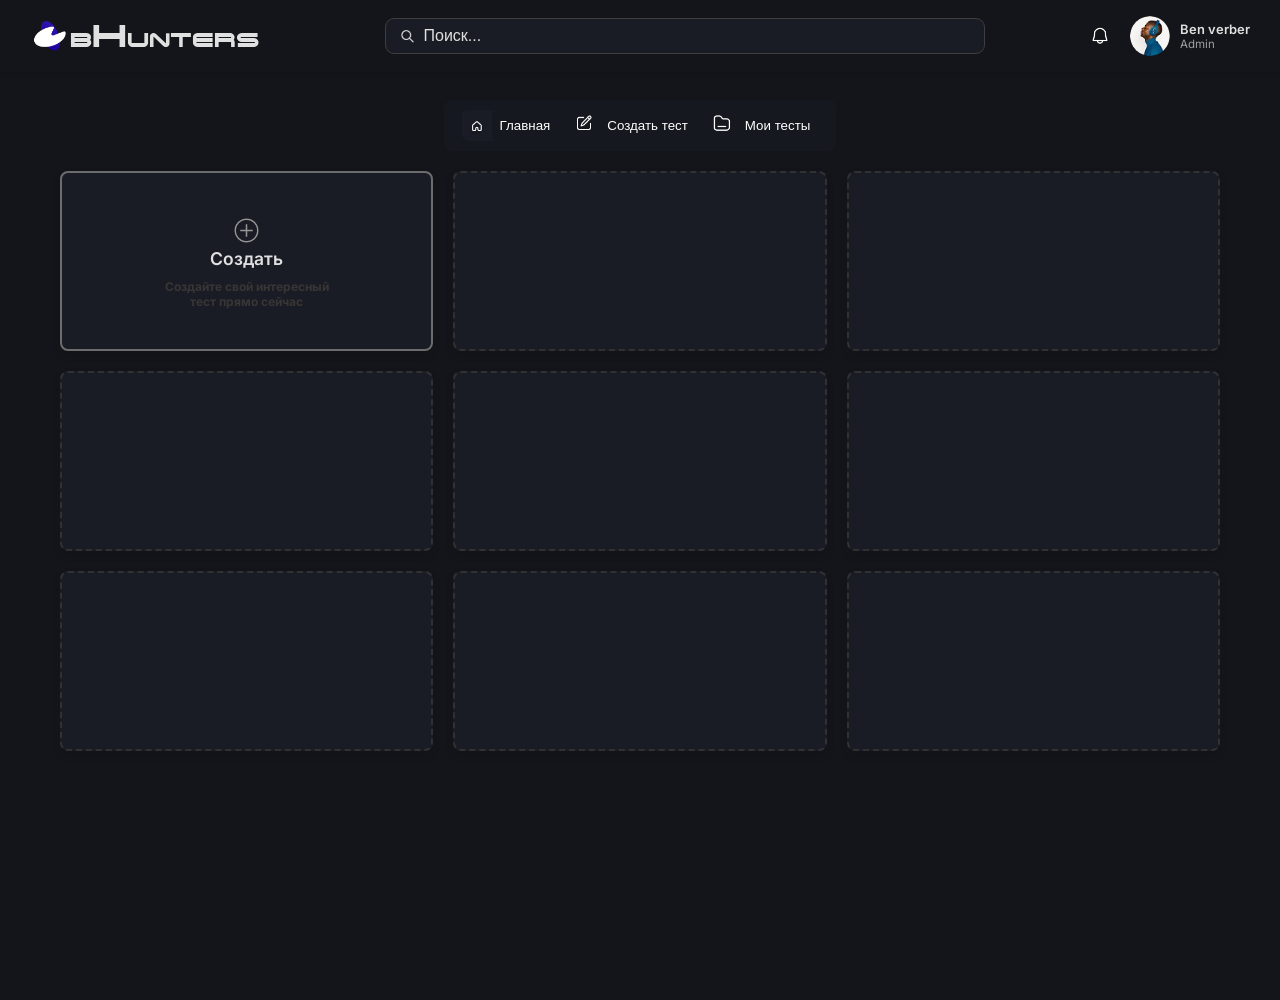
<file: cards.html>
<!DOCTYPE html>
<html lang="ru">

<head>
    <meta charset="UTF-8">
    <meta name="viewport" content="width=device-width, initial-scale=1.0">
    <title>bHunters Dashboard</title>
    <link rel="stylesheet" href="style.css">
    <link rel="stylesheet" href="https://cdnjs.cloudflare.com/ajax/libs/font-awesome/6.0.0/css/all.min.css">
    <link href="https://fonts.googleapis.com/css2?family=Inter:wght@400;500;600;700&display=swap" rel="stylesheet">
</head>

<body>
    <header class="header">
        <div class="logo">
            <img src="./img/Group 33299.png" alt="">
            <p>b<span class="span-logo">H</span>UNTERS</p>
        </div>
        <div class="search-box">
            <img src="./img/Vector.png">
            <input type="text" placeholder="Поиск...">
        </div>
        <div class="user-info">
            <div class="theme-toggle">

                <label for="theme-switch" class="theme-switch__label">
                    <span></span>
                </label>
            </div>
            <img class="bell-btn" src="./img/Icon.png">
            <img src="./img/Ellipse 198.png" alt="User Avatar" class="user-avatar">
            <div class="user-details">
                <span class="user-name">Ben verber</span>
                <span class="user-role">Admin</span>
            </div>
        </div>
    </header>

    <div class="central-block">
        <section class="pages">
            <div class="menu-button-test button-page-here">
                <a href="index.html">
                    <img src="./img/Frame 1073714481.png" alt="">
                    <button id="button-page-here" class="button-page">Главная</button>
                </a>

            </div>
            <div class="menu-button-test">
                <a href="./testpage.html">
                    <img src="./img/system-uicons_create.png" alt="">
                    <button class="button-page">Создать тест</button>
                </a>
            </div>
            <div class="menu-button-test">
                <a href="./cards.html">
                    <img src="./img/mage_folder-2.png" alt="">
                    <button class="button-page">Мои тесты</button>
                </a>
            </div>
        </section>
    </div>

    <main class="container">
        <div class="card">
            <a class="card-content" href="form.html">
                <!-- <img src="https://ccodecoder.simdif.com/images/th/sd_6825abf605315.png?no_cache=1747306523" alt=""
                    width="375" height="180"> -->
                <img src="img/ei_plus.png" alt="">
                <h3>Создать</h3>
                <h4>Создайте свой интересный тест прямо сейчас</h4>
            </a>
            <div class="card-illustration">
            </div>
        </div>

        <div class="card">
            <div class="card-content">
            </div>
            <div class="card-illustration">
            </div>
        </div>

        <div class="card">
            <div class="card-content">
            </div>
            <div class="card-illustration">
            </div>
        </div>

        <div class="card">
            <div class="card-content">
            </div>
            <div class="card-illustration">
            </div>
        </div>

        <div class="card">
            <div class="card-content">
            </div>
            <div class="card-illustration">
            </div>
        </div>

        <div class="card">
            <div class="card-content">
            </div>
            <div class="card-illustration">
            </div>
        </div>

        <div class="card">
            <div class="card-content">
            </div>
            <div class="card-illustration">
            </div>
        </div>

        <div class="card">
            <div class="card-content">
            </div>
            <div class="card-illustration">
            </div>
        </div>

        <div class="card">
            <div class="card-content">
            </div>
            <div class="card-illustration">
            </div>
        </div>
    </main>

    <script src="main.js"></script>
</body>

</html>
</file>
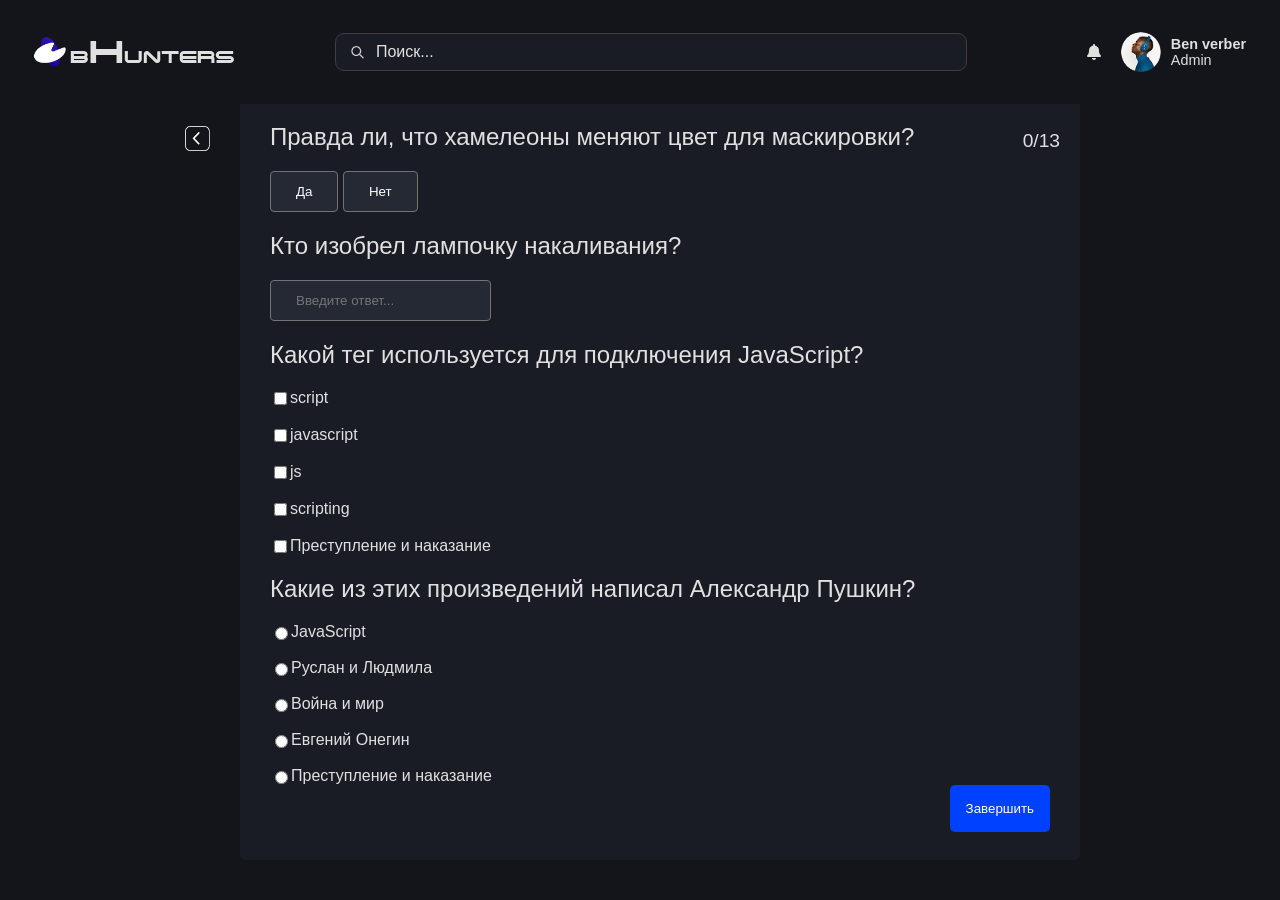
<file: form.html>
<!DOCTYPE html>
<html lang="ru">
<head>
    <meta charset="UTF-8">
    <meta name="viewport" content="width=device-width, initial-scale=1.0">
    <title>bHUNTERS - Опрос</title>
    <link rel="stylesheet" href="second.css">
    <link rel="stylesheet" href="https://cdnjs.cloudflare.com/ajax/libs/font-awesome/6.0.0/css/all.min.css">
</head>
<body>

    <header class="header">
        <div class="logo">
            <img src="./img/Group 33299.png" alt="">
            <p>b<span class="span-logo">H</span>UNTERS</p>
        </div>
        <div class="search-box">
            <img src="./img/Vector.png">
            <input type="text" placeholder="Поиск...">
        </div>
        <div class="user-info">
            <div class="theme-toggle">

                <label for="theme-switch" class="theme-switch__label">
                    <span></span>
                </label>
            </div>
            <i class="fas fa-bell"></i>
            <img src="./img/Ellipse 198.png" alt="User Avatar" class="user-avatar">
            <div class="user-details">
                <span class="user-name">Ben verber</span>
                <span class="user-role">Admin</span>
            </div>
        </div>
    </header>      


        
<main class="main-content">
               

        <div class="exit">
            <a href="./cards.html">
                <img src="./img/Frame 1073714444.png" alt="Вернуться на главную">
            </a>
        </div>
   <section class="all-blocks"> 
    <section class="quiz-section">
        <div class="quiz-header-main">
            <h1 class="quiz-title">«Однозначный интеллект»</h1>
            <span class="quiz-progress">0/13</span>
        </div>

        <div id="questions-list" class="questions-list">
        </div>
            
        <div id="list"></div>
        <div id="result"></div>

        <!-- <template id="question-template">
            <div class="question">
                <h3 class="question-title"></h3>
                <p class="question-description"></p>
                <div class="answer-container"></div>
            </div>
        </template> -->
        <section class="questions-list">
            <div class="question-block">
                <h2>Правда ли, что хамелеоны меняют цвет для маскировки?</h2>
                <button>Да</button>
                <button>Нет</button>
            </div>
            <div class="question-block">
                <h2>Кто изобрел лампочку накаливания?</h2>
                <input class="answer-field" placeholder="Введите ответ...">
            </div>
            <div class="question-block">
                <h2>Какой тег используется для подключения JavaScript?</h2>
               <div class="question-block">
                 <div class="options-container">
            <label class="option">
                <input type="checkbox" name="quiz-option" value="script">
                <span class="radiomark"></span>
                script
            </label>
            <br>
            <label class="option">
                <input type="checkbox" name="quiz-option" value="javascript">
                <span class="radiomark"></span>
                javascript
            </label>
            <br>
            <label class="option">
                <input type="checkbox" name="quiz-option" value="js">
                <span class="radiomark"></span>
                js
            </label>
            <br>
            <label class="option">
                <input type="checkbox" name="quiz-option" value="scripting">
                <span class="radiomark"></span>
                scripting
            </label>
            <br>
            <label class="option">
                <input type="checkbox" name="quiz-option" value="Преступление и наказание">
                <span class="radiomark"></span>
                Преступление и наказание
            </label>
        </div>

            </div>
            <div class="question-block">
                <h2>Какие из этих произведений написал Александр Пушкин?</h2>
                 <div class="options-container">
            <label class="option">
                <input type="radio" name="quiz-option" value="JavaScript">
                <span class="radiomark"></span>
                JavaScript
            </label>
            <br>
            <label class="option">
                <input type="radio" name="quiz-option" value="Руслан и Людмила">
                <span class="radiomark"></span>
                Руслан и Людмила
            </label>
            <br>
            <label class="option">
                <input type="radio" name="quiz-option" value="Война и мир">
                <span class="radiomark"></span>
                Война и мир
            </label>
            <br>
            <label class="option">
                <input type="radio" name="quiz-option" value="Евгений Онегин">
                <span class="radiomark"></span>
                Евгений Онегин
            </label>
            <br>
            <label class="option">
                <input type="radio" name="quiz-option" value="Преступление и наказание">
                <span class="radiomark"></span>
                Преступление и наказание
            </label>
        </div>
            </div>
        </section>
        <div class="complete">
        <div></div>
        <a href="./result.html">
            <button id="check-answer">Завершить</button>
        </a>
        </div>
    </section>
    </section>
    <div></div>
    
</main>
    </div>

    <script src="second.js" defer></script>
</body>
</html>
</file>
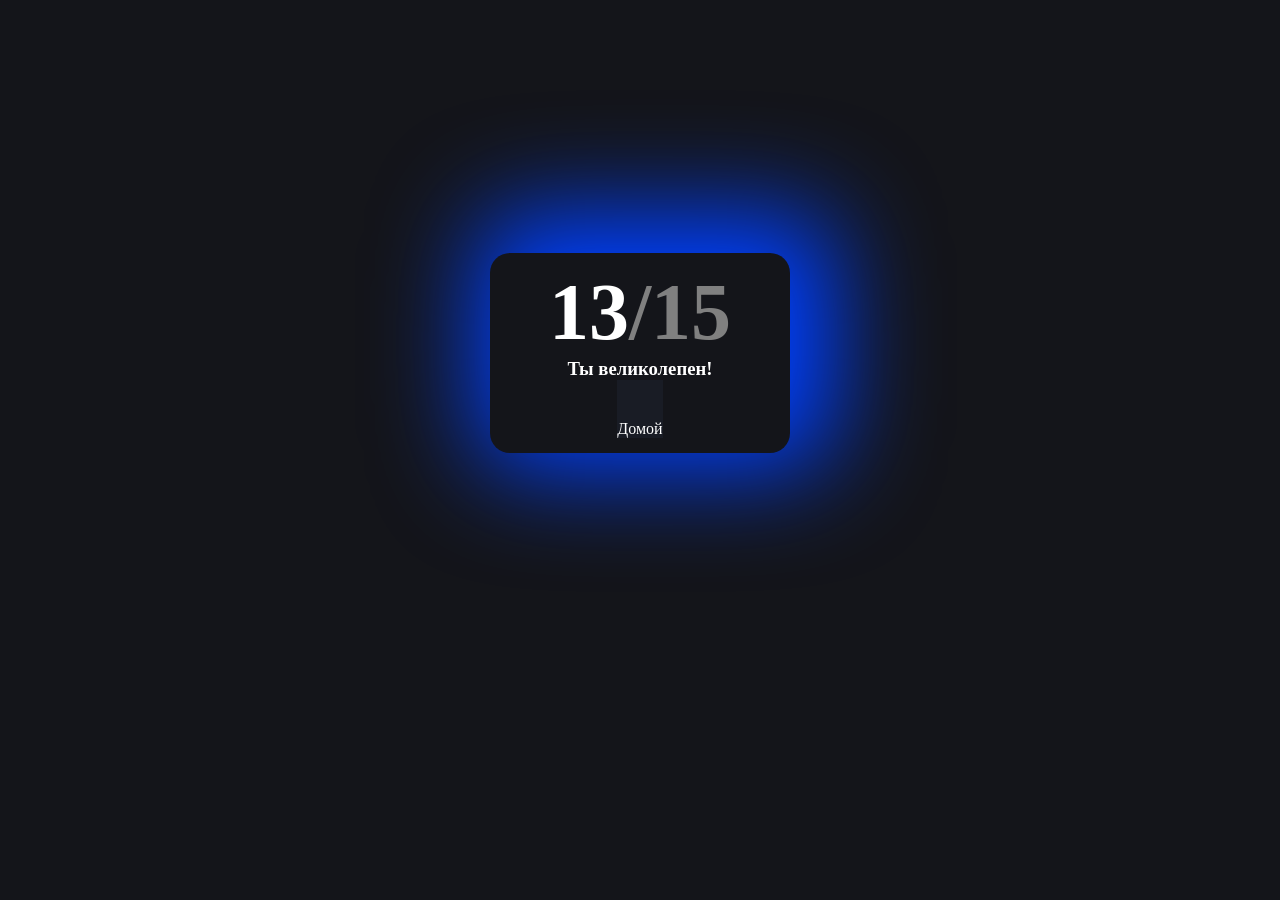
<file: result.html>
<!DOCTYPE html>
<html lang="en">
<head>
    <meta charset="UTF-8">
    <meta name="viewport" content="width=device-width, initial-scale=1.0">
    <link rel="stylesheet" href="result.css">
    <title>Document</title>
</head>
<body>

    <main>


        <section class="congratulations">




            <h2><span>13</span>/15</h2>
            <h3>Ты великолепен!</h3>
            <a href="./cards.html">Домой</a>




        </section>



    </main>
    
</body>
</html>
</file>
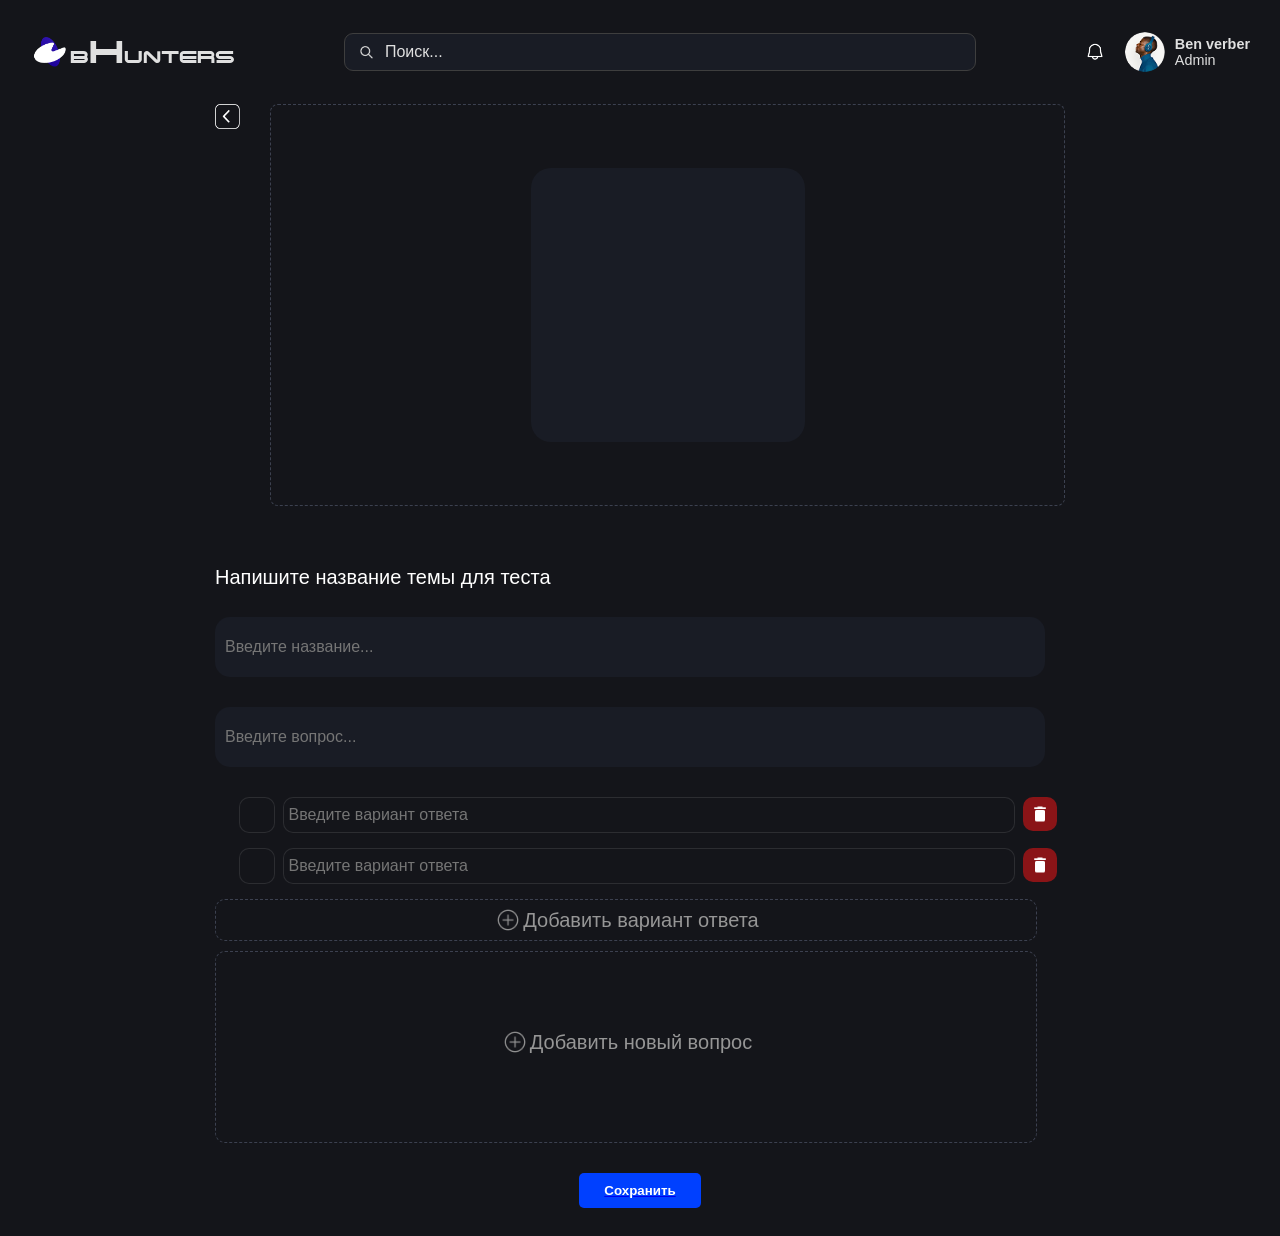
<file: testpage.html>
<!DOCTYPE html>
<html lang="en">
<head>
    <meta charset="UTF-8">
    <meta name="viewport" content="width=device-width, initial-scale=1.0">
    <link rel="stylesheet" href="testpage.css">
    <title>End Page</title>
</head>
<body>
        <header class="header">
        <div class="logo">
            <img src="./img/Group 33299.png" alt="">
            <p>b<span class="span-logo">H</span>UNTERS</p>
        </div>
        <div class="search-box">
            <img src="./img/Vector.png">
            <input type="text" placeholder="Поиск...">
        </div>
        <div class="user-info">
            <div class="theme-toggle">

                <label for="theme-switch" class="theme-switch__label">
                    <span></span>
                </label>
            </div>
            <img class="bell-btn" src="./img/Icon.png">
            <img src="./img/Ellipse 198.png" alt="User Avatar" class="user-avatar">
            <div class="user-details">
                <span class="user-name">Ben verber</span>
                <span class="user-role">Admin</span>
            </div>
        </div>
    </header>  
    <main>
        <div class="exit">
            <a href="./cards.html">
                <img src="./img/Frame 1073714444.png" alt="Вернуться на главную">
            </a>
            <div class="add-photo">
                <div>
                    <div class="photo-frame"></div>
                </div>
            </div>
            <div></div>
        </div>
        <div class="introduction-question">
            <p class="paragraph">Напишите название темы для теста</p>
            <input class="add-new-text" type="text" placeholder="Введите название..."></input>
            <input class="add-new-text" type="text" placeholder="Введите вопрос..."></input>
            <div class="add-remove-text">
                <span></span>
                <input placeholder="Введите вариант ответа" type="text">
                <div>
                    <img src="./img/ic_round-delete.png" alt="Удалить">
                </div>
            </div>
            <div class="add-remove-text">
                <span></span>
                <input placeholder="Введите вариант ответа" type="text">
                <div>
                <img src="./img/ic_round-delete.png" alt="Удалить">
                </div>
            </div>
            <div class="add-variant-answer">
                <img class="remove-button" src="./img/ei_plus.png" alt="Добавить">
                <p>Добавить вариант ответа</p>
            </div>
            <div class="add-new-question-btn">
                <img src="./img/ei_plus.png" alt="Добавить">
                <p>Добавить новый вопрос</p>
            </div>
        </div>
        <div class="saving-test">
            <div></div>
            <a href="./cards.html">
                <button id="check-answer">Сохранить</button>
            </a>
            <div></div>
        </div>
    </main>
    <script src="testpage.js" defer></script>
</body>
</html>
</file>
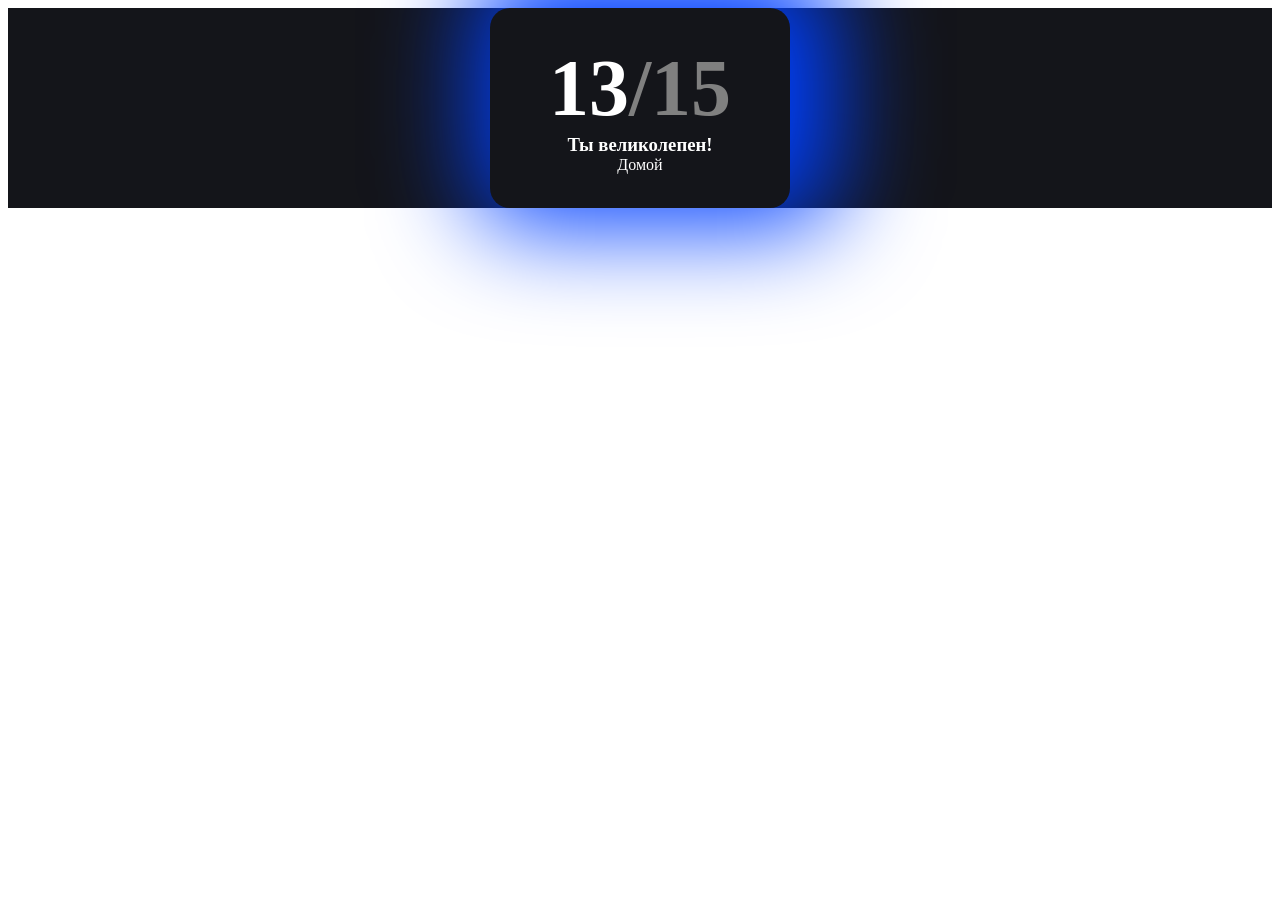
<file: some/result.html>
<!DOCTYPE html>
<html lang="en">
<head>
    <meta charset="UTF-8">
    <meta name="viewport" content="width=device-width, initial-scale=1.0">
    <link rel="stylesheet" href="result.css">
    <title>Document</title>
</head>
<body>

    <main>


        <section class="congratulations">




            <h2><span>13</span>/15</h2>
            <h3>Ты великолепен!</h3>
            <a href="#">Домой</a>




        </section>



    </main>
    
</body>
</html>
</file>
<file: style.css>
@font-face {
    font-family: 'Terminator Cyr';
    src: url("terminatorcyr_semi_expandedbold.ttf") format('truetype'),
        url('terminatorcyr_semi_expandedbold.ttf') format('woff2');
    font-weight: normal;
    font-style: normal;
    font-display: swap;
}

html {
    font-family: 'Terminator Cyr', sans-serif;
}

:root {
    /* --bg-color: #000000; */
    --header-bg: #28292e;
    --nav-bg: #000000;
    --card-bg: #1a1b1d;
    --text-color: #e0e0e0;
    --text-secondary: #a0a0a0;
    --accent-blue: #4a71e0;
    --border-color: #3a3b40;
    --icon-color: #a0a0a0;
    --logo-color: #e0e0e0;
    --search-bg: #3a3b40;
    --search-text-color: #e0e0e0;
    --tag-bg: rgba(74, 113, 224, 0.1);
    --tag-color: #4a71e0;
    --navbar-link-hover: #3a3b40;
    --navbar-link-active: #4a71e0;

    --bg-color-dark: #242731;
    --sidebar-bg-dark: #2a2d3a;
    --header-bg-dark: #2a2d3a;
    --text-color-dark: #e0e0e0;
    --quiz-title-color-dark: #e0e0e0;
    --black: #1B1E24;
    --card-bg: #191C25;
    --main-grey: #272B36;
    --logo-color-light: #5e72e4;
    --bg-color: #14151A;
    --grey-plate: #191C25;
}

body.light-theme {
    --bg-color: #f0f2f5;
    --header-bg: #ffffff;
    --nav-bg: #f0f2f5;
    --card-bg: #ffffff;
    --text-color: #333;
    --text-secondary: #555;
    --accent-blue: #007bff;
    --border-color: #ddd;
    --icon-color: #555;
    --logo-color: #333;
    --search-bg: #f0f0f0;
    --search-text-color: #333;
    --tag-bg: #e0eaff;
    --tag-color: #0056b3;
    --navbar-link-hover: #f0f0f0;
    --navbar-link-active: #007bff;
}

* {
    margin: 0;
    padding: 0;
    box-sizing: border-box;
}

button {
    text-decoration: none;
}

.pages {
    display: flex;
    justify-content: center;
    background-color: #15181F;
    text-align: center;
    border-radius: 8px;
    padding: 10px;
}

.button-page {
    padding: 8px;
    background-color: var(--grey-plate);
    border: none;
    color: white;
}

.central-block {
    display: flex;
    justify-content: center;
    align-items: center;
    /* margin-bottom: 10px; */
    margin: 100px 0 10px 0;
}

.bell-btn {
    width: 20px;
    height: 20px;
}

.card,
.card-content {
    display: flex;
    justify-content: center;
    align-items: center;

    flex-direction: column;
    text-align: center;
}

.menu-button {
    border-radius: 6px;
}

.menu-button-test {
    display: flex;
    justify-content: center;

    /* background-color: red; */
    border-radius: 6px;
    background-color: #15181F;
    margin: 0px 8px;

    & a {
        display: flex;
        align-items: center;
    }
}

.menu-button-test img {
    width: 20px;
    height: 20px;
    margin: 0 5px 5px 0;
}

.button-page {
    border-radius: 6px;
    background-color: #15181F;
}

.button-page-here {
    background-color: var(--grey-plate) !important;
    border-radius: 7px;
}

.button-page-here img {
    width: 25px;
    height: 25px;
    padding: 5px 0px 0px 5px;
    background-color: var(--grey-plate);
}

.button-page:hover {
    background-color: var(--grey-plate);
}

.menu-button-test:hover {
    background-color: var(--grey-plate);
}


body {
    font-family: 'Inter', sans-serif;
    background-color: var(--bg-color);
    color: var(--text-color);
    min-height: 100vh;
    transition: background-color 0.3s ease, color 0.3s ease;

    min-width: 425px;
}

.container {
    max-width: 1200px;
    margin: 20px auto;
    padding: 0 20px;
    display: grid;
    grid-template-columns: repeat(auto-fill, minmax(350px, 1fr));
    gap: 20px;
}

.header {
    background-color: var(--header-bg);
    padding: 15px 30px;
    display: flex;
    justify-content: space-between;
    align-items: center;
    box-shadow: 0 2px 4px rgba(0, 0, 0, 0.1);
    position: sticky;
    top: 0;
    z-index: 1000;
}

.span-logo {
    font-size: 30px;
}


.header-left,
.header-right {
    display: flex;
    align-items: center;
}

.logo {
    display: flex;
    align-items: center;
    font-size: 1.2em;
    font-weight: 700;
    color: var(--logo-color);
    margin-right: 30px;
}

.logo svg {
    width: 30px;
    height: auto;
    margin-right: 8px;
    fill: var(--accent-blue);
    stroke: var(--accent-blue);
}

.search-bar {
    background-color: var(--search-bg);
    border-radius: 20px;
    padding: 8px 15px;
    display: flex;
    align-items: center;
    min-width: 1050px;
}

.search-bar i {
    color: var(--icon-color);
    margin-right: 10px;
}

.search-bar input {
    background: none;
    border: none;
    outline: none;
    color: var(--search-text-color);
    font-size: 1em;
    width: 100%;
}

.search-bar input::placeholder {
    color: var(--text-secondary);
}

.header-right>*:not(:last-child) {
    margin-right: 20px;
}

.notification-icon,
.avatar-icon {
    color: var(--icon-color);
    font-size: 1.3em;
    cursor: pointer;
}

.user-info {
    display: flex;
    align-items: center;
}

.user-info .avatar-icon {
    font-size: 2em;
    margin-right: 10px;
    color: var(--accent-blue);
}

.user-info .user-name {
    font-weight: 600;
    font-size: 0.9em;
}

.user-info .user-role {
    font-size: 0.8em;
    color: var(--text-secondary);
}

.theme-toggle {
    background: none;
    border: none;
    color: var(--icon-color);
    font-size: 1.3em;
    cursor: pointer;
    padding: 5px;
    transition: color 0.3s ease;
}

.theme-toggle:hover {
    color: var(--text-color);
}

.navbar {
    background-color: var(--nav-bg);
    padding: 10px 30px;
    position: sticky;
    top: 65px;
    z-index: 900;
}

.navbar ul {
    list-style: none;
    display: flex;
    gap: 30px;
    padding-left: 30%;
}

.navbar a {
    color: var(--text-secondary);
    text-decoration: none;
    font-weight: 500;
    padding: 8px 12px;
    border-radius: 5px;
    display: flex;
    align-items: center;
    transition: background-color 0.2s ease, color 0.2s ease;
}

a {
    text-decoration: none;
}

.navbar a i {
    margin-right: 8px;
    font-size: 1.1em;
}

.navbar a:hover {
    background-color: var(--navbar-link-hover);
    color: var(--text-color);
}

.navbar a.active {
    color: var(--navbar-link-active);
}



.card {
    background-color: var(--card-bg);
    border-radius: 8px;
    padding: 0px;
    box-shadow: 0 4px 8px rgba(0, 0, 0, 0.1);
    position: relative;
    min-height: 180px;
    max-height: 180px;
    transition: background-color 0.3s ease, box-shadow 0.3s ease;

    transition: all 0.2s;

    &:not(:first-child){
        border: 2px #313131 dashed;
    }

    &:first-child {
        border: 2px #6C6C6C solid;
    }

    &:hover {

        border-width: 5px;
        border-style: solid;

    }
    
}


.card-content {
    flex-grow: 1;
    margin: 10px 10px;


    & h3 {
        color: #D7D7D7;
    }

    & h4 {
        font-size: 12px;
        color: #3A3535;
        padding: 0 80px;
    }
}

.card h3 {
    font-size: 1.1em;
    margin-bottom: 10px;
    color: var(--text-color);
    font-weight: 600;
}

.card .tag {
    display: inline-block;
    background-color: var(--tag-bg);
    color: var(--tag-color);
    padding: 4px 10px;
    border-radius: 4px;
    font-size: 0.8em;
    margin-bottom: 10px;
    font-weight: 500;
}

.card p {
    font-size: 0.9em;
    color: var(--text-secondary);
    margin-bottom: 5px;
}

.card p:last-child {
    margin-bottom: 0;
}

.card-illustration {
    flex-shrink: 0;
    width: 100px;
    height: auto;
    display: flex;
    align-items: center;
    justify-content: center;
}

.card-illustration svg {
    width: 100%;
    height: auto;
    max-height: 80px;
    display: block;
}


.card-illustration svg path,
.card-illustration svg circle,
.card-illustration svg rect {
    stroke: var(--accent-blue);
    fill: none;
}

.card-illustration svg circle[fill="#4A71E0"],
.card-illustration svg path[fill="#4A71E0"],
.card-illustration svg rect[fill="#4A71E0"] {
    fill: var(--accent-blue);
    stroke: none;
}


.header {
    background-color: var(--blue);
    padding: 15px 30px;
    display: flex;
    justify-content: space-between;
    align-items: center;
    transition: background-color 0.3s ease, border-color 0.3s ease;
    position: fixed;
    top: 0px;
    z-index: 30;
    width: 100%;
}

.search-box {
    display: flex;
    align-items: center;
    background-color: var(--grey-plate);
    border-radius: 9px;
    padding: 8px 15px;
    width: 600px;
    border: 1px solid #3e3e3e;
}

.search-box img {
    color: var(--text-color-light-dark);
    margin-right: 10px;
    width: 13px;
    height: 13px;
}

.search-box input {
    background: none;
    border: none;
    outline: none;
    color: var(--search-text-dark);
    font-size: 1em;
    flex-shrink: 0;
}

.search-box input::placeholder {
    color: var(--text-color-light-dark);
}

.user-info {
    display: flex;
    align-items: center;
    color: var(--text-color-light-dark);
}

.user-info i {
    margin-left: 20px;
    cursor: pointer;
}

.user-avatar {
    width: 40px;
    height: 40px;
    border-radius: 50%;
    margin-left: 20px;
    object-fit: cover;
}

.user-details {
    display: flex;
    flex-direction: column;
    margin-left: 10px;
    font-size: 0.9em;
}

.user-name {
    font-weight: bold;
    color: var(--text-color-dark);
}

.user-role {
    color: var(--text-color-light-dark);
}

.large-letter {
    font-size: 26px;
}

.logo {
    display: flex;
    flex-direction: row;
    align-items: center;
}

.logo p {
    font-family: 'Terminator Cyr', sans-serif;
}

.logo img {
    width: 40px;
    height: 40px;

}



@media (max-width: 768px) {
    .header {
        flex-direction: column;
        align-items: flex-start;
        padding: 10px 20px;
    }

    .header-left {
        width: 100%;
        margin-bottom: 10px;
        justify-content: space-between;
    }

    .header-right {
        width: 100%;
        justify-content: space-between;
    }

    .search-bar {
        width: 100%;
        margin-top: 10px;
        min-width: auto;
    }

    .header-right>*:not(:last-child) {
        margin-right: 15px;
    }

    .navbar {
        padding: 10px 20px;
        top: auto;
        position: static;
    }

    .navbar ul {
        flex-direction: column;
        gap: 10px;
    }

    .container {
        padding: 0 10px;
        grid-template-columns: 1fr;
    }

    .card {
        flex-direction: column;
        align-items: center;
        text-align: center;
    }

    .card-content {
        margin-right: 0;
        margin-bottom: 15px;
        width: 100%;
    }

    .card-illustration {
        width: 80px;
        height: auto;
    }
}

@media (max-width:800px) {
    .search-box {
        display: none;
    }

    .header {
        align-items: center;
    }
}
</file>
<file: second.css>
@font-face {
    font-family: 'Terminator Cyr';
    src: url("terminatorcyr_semi_expandedbold.ttf") format('truetype'),
        url('terminatorcyr_semi_expandedbold.ttf') format('woff2');
    font-weight: normal;
    font-style: normal;
    font-display: swap;
}



:root {
    --bg-color-dark: #242731;
    --sidebar-bg-dark: #2a2d3a;
    --header-bg-dark: #2a2d3a;
    --text-color-dark: #e0e0e0;
    --quiz-title-color-dark: #e0e0e0;
    --black: #1B1E24;
    --grey: #3E3E3E;
    --main-grey: #272B36;
    --logo-color-light: #5e72e4;
    --blue: #14151A;
    --grey-plate: #191C25;
}

body {
    font-family: sans-serif;
    margin: 0;
    padding: 0;
    background-color: var(--blue);
    color: var(--text-color-dark);
    transition: background-color 0.3s ease, color 0.3s ease;
}

main {
    margin: 0 200px;
    position: relative;
}

.main-content {
    display: flex;
    justify-content: space-around;
    flex-direction: row;


}

.all-blocks {
    flex-grow: 1;
    display: flex;
    flex-direction: column;
    /* overflow-y: auto; */
    position: relative;
}

.exit {

    position: fixed;
    top:95px;
    left: 170px;

    padding: 31px 15px;
}

.exit img {
    width: 25px;
    height: 25px;
}

.central-block {
    display: flex;
    justify-content: center;
    align-items: center;
}

.quiz-progress{
    position: fixed;
    top:130px;
    right: 220px;
}

.header {
    background-color: var(--blue);
    padding: 15px 30px;
    display: flex;
    justify-content: space-between;
    align-items: center;
    transition: background-color 0.3s ease, border-color 0.3s ease;
    position:fixed;
    top:0px;
    z-index: 30;
    width: 95%;
}

.search-box {
    display: flex;
    align-items: center;
    background-color: var(--grey-plate);
    border-radius: 9px;
    padding: 8px 15px;
    width: 600px;
    border: 1px solid #3e3e3e;
}

.search-box img {
    color: var(--text-color-light-dark);
    margin-right: 10px;
    width: 13px;
    height: 13px;
}

.search-box input {
    background: none;
    border: none;
    outline: none;
    color: var(--search-text-dark);
    font-size: 1em;
    flex-shrink: 0;
}

.search-box input::placeholder {
    color: var(--text-color-light-dark);
}

.user-info {
    display: flex;
    align-items: center;
    color: var(--text-color-light-dark);
}

.user-info i {
    margin-left: 20px;
    cursor: pointer;
}

.user-avatar {
    width: 40px;
    height: 40px;
    border-radius: 50%;
    margin-left: 20px;
    object-fit: cover;
}

.user-details {
    display: flex;
    flex-direction: column;
    margin-left: 10px;
    font-size: 0.9em;
}

.user-name {
    font-weight: bold;
    color: var(--text-color-dark);
}

.user-role {
    color: var(--text-color-light-dark);
}

.large-letter {
    font-size: 26px;
}

.logo {
    display: flex;
    flex-direction: row;
    align-items: center;
}

.logo p {
    font-family: 'Terminator Cyr', sans-serif;
}

.logo img {
    width: 40px;
    height: 40px;

}

.pages {
    display: flex;
    justify-content: center;
    background-color: var(--grey-plate);
    text-align: center;
    border-radius: 8px;
    padding: 10px;
}

.button-page {
    padding: 8px;
    background-color: var(--grey-plate);
    border: none;
    color: white;
}

#check-answer {
    background-color: #0040FF;
    border: none;
    color: white;
    padding: 16px;
    border-radius: 5px;
    margin-bottom: 28px;
}

.complete {
    display: flex;
    justify-content: space-between;
}

.quiz-header-main {
    display: flex;
    justify-content: space-between;
    align-items: center;
    margin-bottom: 30px;
    margin-top: 30px;
}

.quiz-title {
    font-size: 1.8em;
    font-weight: bold;
    color: var(--quiz-title-color-dark);
    margin: 0;
}

.quiz-progress {
    font-size: 1.2em;
    color: var(--quiz-progress-color-dark);
}

.quiz-section {
    padding: 0px 30px;
    background-color: var(--grey-plate);
    margin-top: 30px;
    border-radius: 5px;
}

.answer-container button {
    border: none;
}

.button-radio-group {
    display: flex;
    gap: 10px;
}

.button-radio span {
    display: inline-block;
    padding: 8px 16px;
    background: #252934;
    border: 1px solid #737373;
    border-radius: 4px;
    cursor: pointer;
}

.button-radio input:checked+span {
    background: var(--black);
    color: white;
    border-color: var(--black);
}

.button-radio input:hover+span {
    background: var(--grey);
    color: white;
    border-color: var(--grey);
}

.question {
    background-color: var(--main-grey);
    padding: 15px;
    border-radius: 8px;
    margin-bottom: 25px;
}


.span-logo {
    font-size: 30px;
}

.question-block button {
    display: inline-block;
    padding: 12px 25px;
    background: #252934;
    border: 1px solid #737373;
    border-radius: 4px;
    cursor: pointer;
    color: white;
}

.question-block h2{
    font-weight: 300;
}

.question-block button:hover {
    background-color: var(--grey);
}

.answer-field {
    padding: 12px 25px;
    background: #252934;
    border: 1px solid #737373;
    border-radius: 4px;
    cursor: pointer;
    color: white;
}

.answer-field:focus {
    background-color: var(--grey);
}

.hidden {
    display: none;
}

/* .special-p {} */

.congratulations {

    display: none;
    flex-direction: column;
    justify-content: center;
    align-items: center;

    position: relative;
    top: 140px;
    left: 10px;

    background-color: #14151A;

    animation-name: none;
    animation-duration: 2s;

    width: 300px;
    height: 200px;

    border-radius: 20px;

    box-shadow: 16px -12px 100px 31px rgba(0, 64, 255, 1);

    & h2 {

        font-size: 80px;
    }

    & h3,
    h2,
    a {
        text-decoration: none;
        margin: 0;
        color: white;
    }

    & h2 {
        color: gray;
    }

    & span {
        color: white;
    }
}


@keyframes show {
    from {
        box-shadow: 0px 0px 1px -12px rgba(0, 64, 255, 1);
    }

    to {
        box-shadow: 16px -12px 100px 31px rgba(0, 64, 255, 1);
    }

}

.btn {

    transition: all 0.3s ease-in-out;
    border:none;
    margin-right:10px;

    &:hover {
        background-color: white;
        color: #0040FF;
    }

    &:disabled {
        background-color: white;
        color: #0040FF;
    }


}

.option {
    display: flex;
}


.all-blocks {
    counter-reset: my-counter; 
    padding-left: 40px; 
    list-style: none; 
}

.all-blocks .check {
    counter-increment: my-counter; 
    position: relative;
    
    /* margin-bottom: 10px; */
    color: var(--text-color-dark);
}

.all-blocks .check::before {
    content: counter(my-counter);
    position: absolute;
    top: 5px;
    left: -30px; 
    width: 20px;
    text-align: right;
    color: white;
    font-weight: 300;
    /* padding:0 5px; */
    border: 1px dashed var(--grey-plate);
}

.bell-btn{
    width: 20px;
    height: 20px;
}
</file>
<file: result.css>
main {
    background-color: #14151A;
    
    display: flex;
    justify-content: center;
    align-items: center;
    margin-top: 20%;
}

* {
    background-color: #14151A;
}
.congratulations {

    display: flex;
    flex-direction: column;
    justify-content: center;
    align-items: center;

    background-color: #14151A;

    animation-name: show;
    animation-duration: 2s;

    width: 300px;
    height: 200px;

    border-radius: 20px;

    box-shadow: 16px -12px 100px 31px rgba(0, 64, 255, 1);

    & h2 {
        
        font-size: 80px;
    }

    & h3, h2, a {
        text-decoration: none;
        margin: 0;
        color: white;
    }
    & h2 {
        color: gray;
    }
    
    & span {
        color: white;
    }
}


@keyframes show {
    from {
        box-shadow: 0px 0px 1px -12px rgba(0, 64, 255, 1);
    }

    to {
        box-shadow: 16px -12px 100px 31px rgba(0, 64, 255, 1);
    }

}

.congratulations a{
    padding-top: 40px;
    background-color: #191C25;
}
</file>
<file: testpage.css>
@font-face {
  font-family: 'Terminator Cyr';
  src: url("terminatorcyr_semi_expandedbold.ttf") format('truetype'),
       url('terminatorcyr_semi_expandedbold.ttf') format('woff2');
  font-weight: normal;
  font-style: normal;
  font-display: swap;
}

main{
    margin: 0px 200px;
}

:root {
    --bg-color-dark: #242731;
    --sidebar-bg-dark: #2a2d3a;
    --header-bg-dark: #2a2d3a;
    --text-color-dark: #e0e0e0;
    --quiz-title-color-dark: #e0e0e0;
    --black: #1B1E24;
    --grey: #3E3E3E;
    --main-grey: #272B36;
    --logo-color-light: #5e72e4;
    --blue:#14151A;
    --grey-plate:#191C25;
}

body { 
    font-family: sans-serif; 
    margin: 0;
    padding: 0;
    background-color: var(--blue);
    color: var(--text-color-dark);
    transition: background-color 0.3s ease, color 0.3s ease;
}

.header {
    background-color: var(--blue);
    padding: 15px 30px;
    display: flex;
    justify-content: space-between;
    align-items: center;
    transition: background-color 0.3s ease, border-color 0.3s ease;
}

.search-box {
    display: flex;
    align-items: center;
    background-color: var(--grey-plate);
    border-radius: 9px;
    padding: 8px 15px;
    width: 600px;
    border: 1px solid #3e3e3e;
}

.search-box img {
    color: var(--text-color-light-dark);
    margin-right: 10px;
    width: 13px;
    height: 13px;
}

.search-box input {
    background: none;
    border: none;
    outline: none;
    color: var(--search-text-dark);
    font-size: 1em;
    flex-shrink: 0;
}

.search-box input::placeholder {
    color: var(--text-color-light-dark);
}

.user-info {
    display: flex;
    align-items: center;
    color: var(--text-color-light-dark);
}

.user-info i {
    margin-left: 20px;
    cursor: pointer;
}

.user-avatar {
    width: 40px;
    height: 40px;
    border-radius: 50%;
    margin-left: 20px;
    object-fit: cover;
}

.user-details {
    display: flex;
    flex-direction: column;
    margin-left: 10px;
    font-size: 0.9em;
}

.user-name {
    font-weight: bold;
    color: var(--text-color-dark);
}

.user-role {
    color: var(--text-color-light-dark);
}

.large-letter{
    font-size: 26px;
}

.logo{
    display: flex;
    flex-direction: row;
    align-items: center;
}

.logo p{
    font-family: 'Terminator Cyr', sans-serif;
}

.logo img{
    width: 40px;
    height: 40px;

}

.introduction-question{
    font-family: var(--font-family);
    font-weight: 300;
    font-size: 20px;
    line-height: 200%;
    margin-left: 15px;
    border-radius: 15px;
}

.paragraph{
    color: white;
}

.add-photo{

    border-radius: 8px;
    border: 1px #3c4150 dashed;
    height: 400px;
    width: 800px;
    display: flex;
    justify-content: center;
    align-items: center;
}

.photo-frame{
    border-radius: 20px;
    width: 274px;
    height: 274px;
    background-color: var(--grey-plate);
}

.photo-frame:hover{
    border: 1px dashed var(--grey);
}
.exit{
    padding: 0 15px 31px 15px;
    display: flex;
    flex-direction: row;
    justify-content: space-around;
    /* display: flex; */
    /* justify-content: center; */
}

.exit img{
    width: 25px;
    height: 25px;
    margin-right: 30px;
}

.bell-btn{
    width: 20px;
    height: 20px;
}

#check-answer{
    background-color: #0040FF;
    border: none;
    color: white;
    padding: 16px;
    border-radius: 5px;
    margin-bottom: 28px; 
    display: flex;
    justify-content: center;
    font-weight: 600; 
    padding: 10px 25px;
}

.saving-test{
    display: flex;
    justify-content: center;   

}
.span-logo {
    font-size: 30px;
}

.add-new-text{
    font-family: "Inter", sans-serif;
    font-weight: 300;
    font-size: 16px;
    line-height: 200%;
    color: rgba(150, 150, 150, 0.5);
    border-radius: 15px;
    width: 810px;
    padding: 5px 10px;
    height: 50px;
    border: none;
    margin-bottom: 30px;
    background-color: var(--grey-plate);
    }

.add-remove-text{
    display: flex;
    justify-content: center;
    margin-bottom: 15px;
}

.add-remove-text div{
    background: rgba(255, 20, 20, 0.5);
    border-radius: 10px;
    width: 34px;
    height: 34px;
}

.add-remove-text span{
    border: 1px solid rgba(255, 255, 255, 0.1);
    background-color: var(--blue);
    border-radius: 10px;
    width: 34px;
    height: 34px;
    color: white;
    padding: 0;
    }

.add-remove-text input{
    border: 1px solid rgba(255, 255, 255, 0.1);
    color: rgba(150, 150, 150, 0.5);
    background-color: var(--blue);
    font-size: 16px;
    padding: 0 5px;
    width: 720px;
    margin: 0 8px;
    border-radius: 10px;
    height: 34px;
    }

.add-remove-text img{
    width: 20px;
    height: 20px;
    padding: 7px 0px 0px 7px;
}

.add-variant-answer{
    font-family: "Inter", sans-serif;
    display: flex;
    justify-content: center;
    font-weight: 300;
    font-size: 20px;
    line-height: 200%;
    color: #969696;
    border: 1px dashed #3c4150;
    border-radius: 10px;
    width: 820px;
    height: 40px;
    margin-bottom: 10px;
}

.add-variant-answer p{
    margin: 0px;
}

.add-variant-answer img{
    width: 30px;
    height: 30px;
    padding-top: 5px;
}

.add-new-question-btn{
    font-family: "Inter", sans-serif;
    display: flex;
    justify-content: center;
    font-weight: 300;
    font-size: 20px;
    line-height: 200%;
    color: #969696;
    border: 1px dashed #3c4150;
    border-radius: 10px;
    width: 820px;
    height: 140px;
    margin-bottom: 30px;    
    text-align: center;
    padding-top: 50px;
}

.add-new-question-btn img{
    width: 30px;
    height: 30px;
    padding-top: 25px;
}

#check-answer:hover{
    background-color: #3f67dd;
}
</file>
<file: some/result.css>
main {
    background-color: #14151A;

    display: flex;
    justify-content: center;
    align-items: center;
}


.congratulations {

    display: flex;
    flex-direction: column;
    justify-content: center;
    align-items: center;

    background-color: #14151A;

    animation-name: show;
    animation-duration: 2s;

    width: 300px;
    height: 200px;

    border-radius: 20px;

    box-shadow: 16px -12px 100px 31px rgba(0, 64, 255, 1);

    & h2 {
        
        font-size: 80px;
    }

    & h3, h2, a {
        text-decoration: none;
        margin: 0;
        color: white;
    }
    & h2 {
        color: gray;
    }
    
    & span {
        color: white;
    }
}


@keyframes show {
    from {
        box-shadow: 0px 0px 1px -12px rgba(0, 64, 255, 1);
    }

    to {
        box-shadow: 16px -12px 100px 31px rgba(0, 64, 255, 1);
    }

}
</file>
